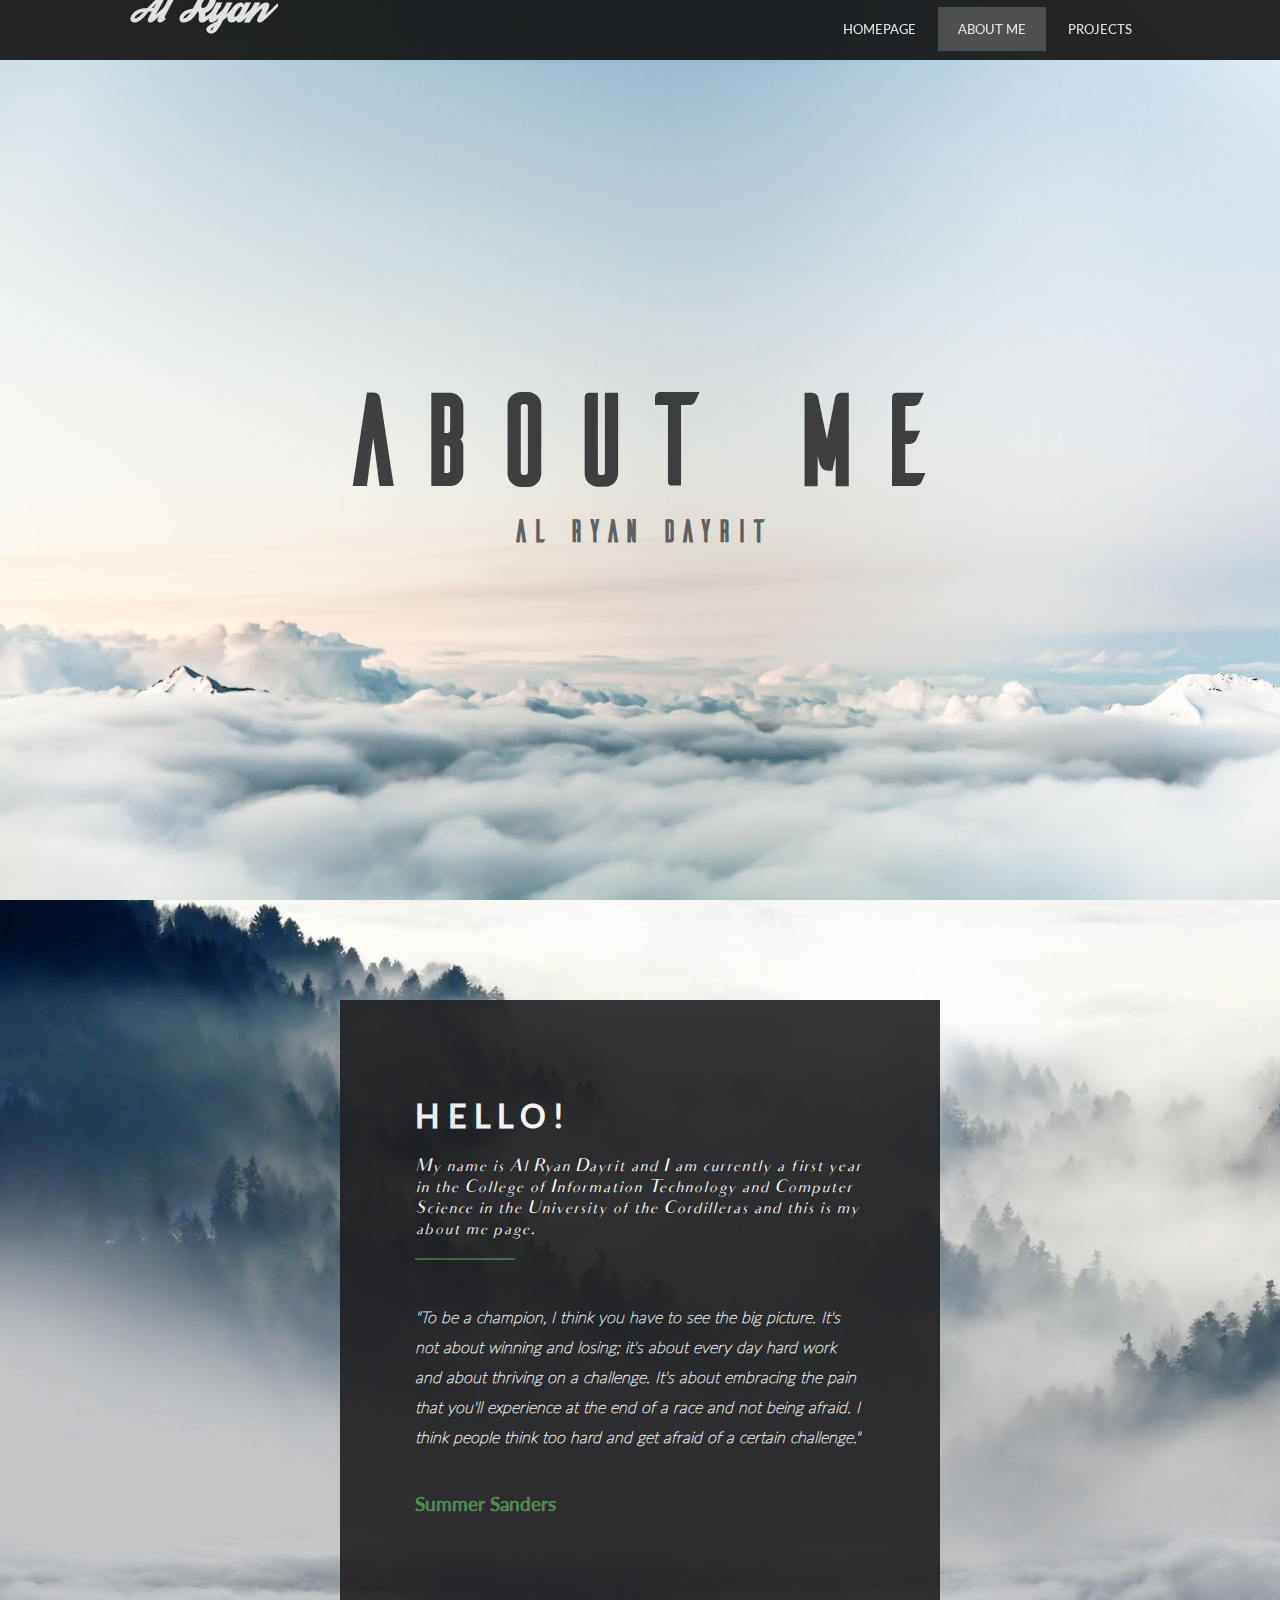
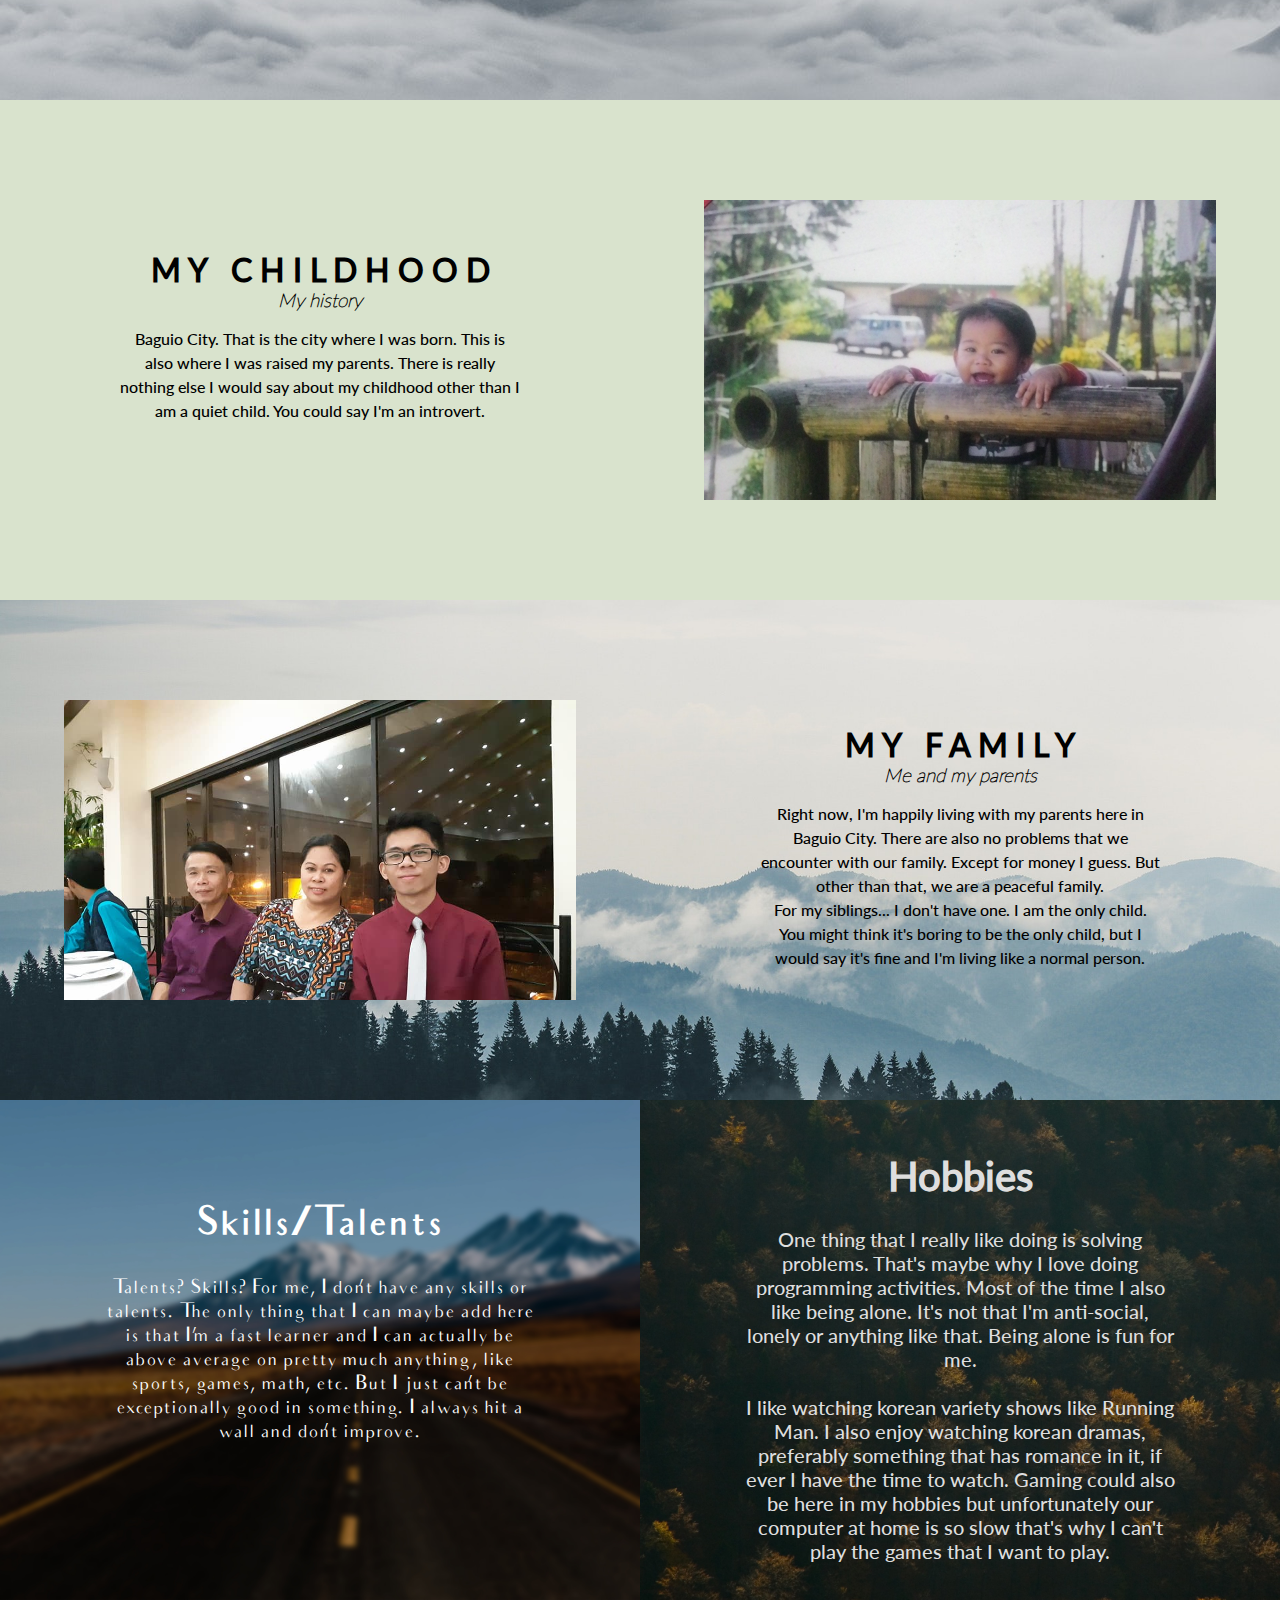
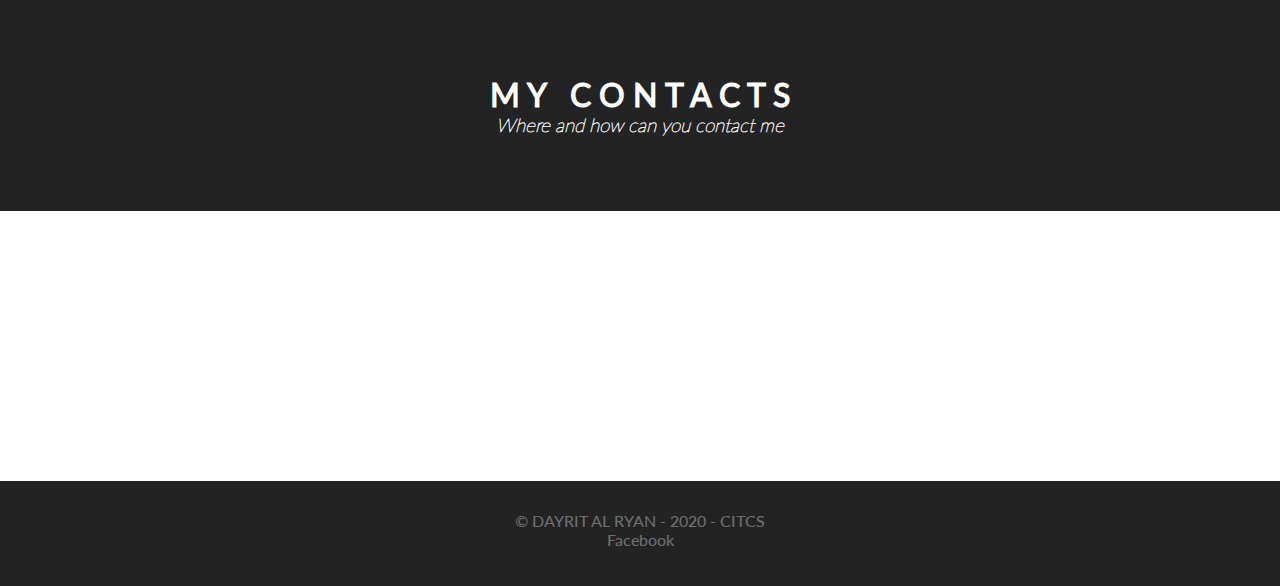
<file: about.html>
<!DOCTYPE html>
<html lang="en" dir="ltr">
  <head>
    <meta charset="utf-8">
    <title>Al Ryan | My Profile</title>
    <link rel="stylesheet" href="css/about.css">
    <script src="js/jquery-3.3.1.js"></script>
    <link rel="shortcut icon" type="image/x-icon" href="images/favicon.ico" />
  </head>
  <script type="text/javascript">
    $(window).scroll(function(){
      var wScroll = $(window).scrollTop();
      var imgPos = wScroll / 2 + 'px';
      $('.heading-bg').css('transform', 'translateY(' + imgPos + ')');
    });
  </script>
  <body>
    <div class="container">
      <div class="nav">
    		<div class="logo">
    			<h2>Al Ryan</h2>
    		</div>
    		<div class="nav-content">
    			<a href="projects.html">PROJECTS</a>
    			<div class="dropdown current">
            <button class="dropbtn" onclick="window.location.href='about.html'">ABOUT ME
    				</button>
    				<div class="dropdown-content">
    				  <a href="about.html">Background</a>
              <a href="documents\resume.pdf">Resume</a>
    				</div>
    			 </div>
    			<a href="index.html">HOMEPAGE</a>
    		</div>
      </div>
      <div class="heading-px">
        <div class="heading-bg"></div>
        <div class="heading">
          <h1><strong>About me</strong></h1>
          <h3>Al Ryan Dayrit</h3>
        </div>
      </div>

      <div class="info">
  	    <div class="info-text">
    			<h1>H E L L O !</h1>
    			<p>My name is Al Ryan Dayrit and I am currently a first year in the College of Information Technology and Computer Science in the University of the Cordilleras and this is my about me page.</p>
          <div class="line"></div>
          <h4 class="quote">"To be a champion, I think you have to see the big picture. It's not about winning and losing; it's about every day hard work and about thriving on a challenge. It's about embracing the pain that you'll experience at the end of a race and not being afraid. I think people think too hard and get afraid of a certain challenge."</h4>
          <h3>Summer Sanders</h3>
    		</div>
  	  </div>
      <div class="childhood cc">
        <div class="childpic cp"></div>
        <div class="childhood-heading ccon">
          <h1>M Y &nbsp; C H I L D H O O D</h1>
          <h3>My history</h3>
          <p>Baguio City. That is the city where I was born. This is also where I was raised my parents. There is really nothing else I would say about my childhood other than I am a quiet child. You could say I'm an introvert.</p>
        </div>
      </div>
      <div class="childhood fc">
        <div class="familypic fp"></div>
        <div class="childhood-heading fcon">
          <h1>M Y &nbsp; F A M I L Y</h1>
          <h3>Me and my parents</h3>
          <p>Right now, I'm happily living with my parents here in Baguio City. There are also no problems that we encounter with our family. Except for money I guess. But other than that, we are a peaceful family.<br>
          For my siblings... I don't have one. I am the only child. You might think it's boring to be the only child, but I would say it's fine and I'm living like a normal person. </p>
        </div>
      </div>
      <div class="others">
        <div class="left o">
          <h1>Skills/Talents</h1>
          <p>Talents? Skills? For me, I don't have any skills or talents. The only thing that I can maybe add here is that I'm a fast learner and I can actually be above average on pretty much anything, like sports, games, math, etc. But I just can't be exceptionally good in something. I always hit a wall and don't improve.</p>
        </div>
        <div class="right o">
          <h1>Hobbies</h1>
          <p>One thing that I really like doing is solving problems. That's maybe why I love doing programming activities. Most of the time I also like being alone. It's not that I'm anti-social, lonely or  anything like that. Being alone is fun for me. <br><br>
           I like watching korean variety shows like Running Man. I also enjoy watching korean dramas, preferably something that has romance in it, if ever I have the time to watch.
           Gaming could also be here in my hobbies but unfortunately our computer at home is so slow that's why I can't play the games that I want to play.</p>
        </div>
      </div>
      <div class="footer-heading">
        <h1>M Y &nbsp; C O N T A C T S</h1>
        <h3>Where and how can you contact me</h3>
      </div>
      <div class="footer">
        <h1>Al Ryan</h1>
        <ul>
          <li>Baguio, Philippines</li>
          <li>+639108177810</li>
          <li>alryandayrit@gmail.com</li>
        </ul>
      </div>
      <div class="copyright">
        <p>&copy; DAYRIT AL RYAN - 2020 - CITCS <br><a href="https://www.facebook.com/Haldroid">Facebook</a></p>

      </div>
    </div>
  </body>
</html>
</file>
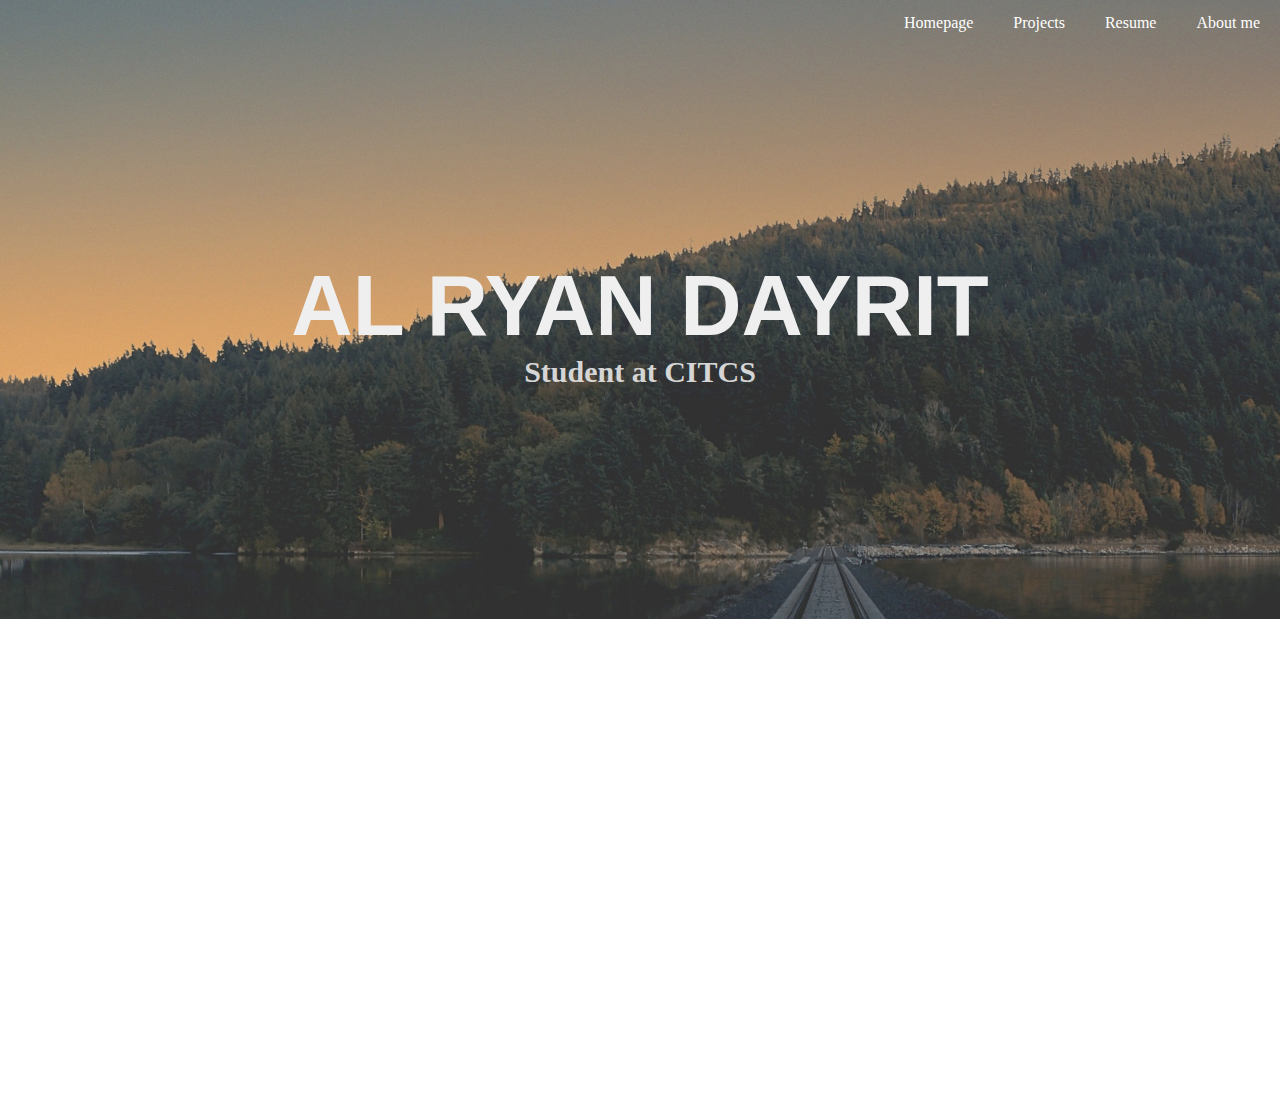
<file: prev.html>
<!DOCTYPE html>
<html lang="en" dir="ltr">
  <head>
    <meta charset="utf-8">
    <title>Al Ryan | My Profile</title>
  </head>
  <style media="screen">
    .heading{
      background-image: url("images/heading_bg3.jpg");
      background-size: cover;
      background-repeat: no-repeat;
      background-attachment: fixed;
      padding: 200px;
      color: #efefef;
    }
    .heading h1{
      text-align: center;
      vertical-align: middle;
      font-family: Arial;
      font-size: 85px;
      margin-bottom: 0;
    }
    .heading h3{
      text-align: center;
      vertical-align: middle;
      font-family: Sitka Heading;
      font-size: 30px;
      margin-top: 0;
      color: #d5d5d5;
    }
    .nav{
      //overflow: hidden;
      //position: fixed;
      width: 100%;

    }
    .nav a {
      float: right;
      display: block;
      color: white;
      text-align: center;
      padding: 14px 20px;
      text-decoration: none;
    }
    .nav a:hover {
      color: black;
      background-color: white;
    }
    .info{
      width: 100%;
      height: 500px;
      background-color: #white;
    }
    body{
      margin: 0;
      font-family: calibri;
    }
  </style>
  <body>
    <div class="container">
      <div class="nav">
        <a href="#">About me</a>
        <a href="#">Resume</a>
        <a href="#">Projects</a>
        <a href="#">Homepage</a>
      </div>
      <div class="heading">
        <h1><strong>AL RYAN DAYRIT</strong></h1>
        <h3>Student at CITCS</h3>
      </div>
      <div class="info">

      </div>
    </div>
  </body>
</html>
</file>
<file: css/about.css>
.heading-px{
  position: relative;
  height: 100vh;
  width: 100%;
  overflow: hidden;
  background-color: black;
}
.heading-bg{
  position: absolute;
  height: 100%;
  width: 100%;
  background-image: url("../images/info.jpeg");
  background-size: cover;
  background-repeat: no-repeat;
}
.heading{
  position: absolute;
  top: 30%;
  width: 100%;
  opacity: 0.8;
}
.heading h1{
  text-align: center;
  vertical-align: middle;
  font-family: Ailerons;
  font-size: 8em;
  margin-bottom: 0;
  color: #151516;
}
.heading h3{
  text-align: center;
  vertical-align: middle;
  font-family: Ailerons;
  font-size: 2em;
  margin-top: 0;
  color: #414145;
}
.nav{
  position: relative;
  //overflow: hidden;
  position: fixed;
  z-index: 2;
  height: 60px;
  width: 100%;
  background-color: rgba(15, 15, 15, 0.9);
}
.nav a {
  float: right;
  color: #E1E1E1;
  text-align: center;
  margin-top: 2px;
  margin-left: 2px;
  padding: 14px 20px;
  text-decoration: none;
  font-size: 0.8em;
  transition: 0.3s;
}
.nav a:hover, .dropdown:hover {
  background-color: rgba(255, 255, 255, 0.2);
}
.nav-content{
  margin-right: 10%;
  margin-top: 5px;
  margin-bottom: 60px;
  transition: all 1s;
}
.dropdown {
  float: right;
  overflow: hidden;
  margin-top: 2px;
  margin-left: 2px;
  transition: 0.3s;
}
.dropdown .dropbtn {
  font-size: 0.8em;
  border: none;
  outline: none;
  color: #E1E1E1;
  padding: 14px 20px;
  font-family: inherit;
  background-color: rgba(0, 0, 0, 0);
}
.dropdown-content {
  opacity:0;
  height: 0;
  overflow: hidden;
  position: absolute;
  background-image: url("../images/test2.jpeg");
  background-size: cover;
  background-repeat: no-repeat;
  min-width: 200px;
  box-shadow: 0px 8px 16px 0px rgba(0,0,0,0.2);
  transition: opacity 0.2s ease-out;
}
.dropdown-content a {
  float: none;
  font-size: 0.8em;
  color: white;
  margin: 5px;
  padding: 14px 20px;
  text-decoration: none;
  display: block;
  text-align: left;
}
.dropdown-content a:hover {
  background-color: #ddd;
  opacity: 0.9;
  color: black;
  padding-left: 32px;
}
.dropdown:hover .dropdown-content {
  opacity: 1;
  height: auto;
}
.logo{
  position: absolute;
  margin-left: 10%;
  float: left;
  color: #E1E1E1;
  font-family: Streetwear;
  font-size: 1.2em;
}
.logo h2{
  margin: 0;
  padding: 0;
}
.info{
  position: relative;
  margin: 0;
  min-height: 800px;
  background-image: url("../images/bg5.jpeg");
}
.test{
  height: 5000px;
  width: 100%;
}
body{
  margin: 0;
  font-family: Lato;
  color: #282A28;
}
.current{
  background-color: rgba(255, 255, 255, 0.2);
}
.info-text{
  left: 0;
  right: 0;
  position: absolute;
  color: white;
  background-color: #1E1E20;
  opacity: 0.9;
  width: 450px;
  height: 450px;
  margin: 100px auto;
  padding: 75px;
}
.info-text p{
  font-family: Audrey;
  font-size: 1.1em;
  font-style: italic;
}
.line{
  height: 2px;
  width: 100px;
  background-color: #396939;
}
.quote{
  font-family: Lato-hairline;
  font-style: italic;
  line-height: 30px;
  padding: 20px 0;
}
.info-text h3{
  color:#488448;
}
.childhood{
  position: relative;
  min-height: 500px;
  width: 100%;
  background-color: #D9E3CD;
}
.fc{
  background-image: url("../images/info2.jpg");
  background-size: cover;
  background-repeat: no-repeat;
}
.childpic, .familypic{
  height: 300px;
  margin: 100px 5%;
  width: 40%;
  background-size: cover;
  background-repeat: no-repeat;
}
.childpic{
  background-image: url("../images/childhood.jpg");
  float: right;
}
.familypic{
  background-image: url("../images/family.jpg");
  float: left;
}
.childhood-heading{
  width: 50%;
  text-align: center;
  color: black;
}
.ccon{
  padding: 150px 0;
  height: 200px;
  float: left;
}
.fcon{
  padding: 125px 0;
  height: 250px;
  float: right;
}
.footer-heading{
  background-color: #232323;
  text-align: center;
  width: 100%;
  padding-top: 75px;
  padding-bottom: 75px;
  color: white;
}
.childhood-heading h1, .footer-heading h1{
  font-family: Lato;
  margin: 0;
  padding: 0;
}
.childhood-heading h3, .footer-heading h3{
  margin: 0;
  padding: 0;
  font-family: Lato-hairline;
  font-style: italic;
}
.childhood-heading p{
  padding: 0 120px;
  line-height: 1.5;
}
.others{
  position: relative;
  height: 500px;
  width: 100%;
  background-color: gray;
  text-align: center;
}
.left{
  height: 350px;
  padding: 75px 8%;
  width: 34%;
  float: left;
  background-image: url("../images/bg3.jpg");
  background-size: cover;
  background-repeat: no-repeat;
  font-family: Audrey;
  font-size: 20px;
  color: white;
}
.right{
  height: 450px;
  padding: 25px 8%;
  width: 34%;
  color: #DEDEDE;
  float: right;
  background-image: url("../images/new.jpeg");
  background-size: cover;
  background-repeat: no-repeat;
  font-size: 20px;
}
.footer{
  position: relative;
  text-align: center;
  //padding: 20px 10%;
  height: 30vh;
  width: 100%;
  overflow: hidden;
  background-image: url("../images/test2.jpeg");
  background-size: cover;
  background-repeat: no-repeat;
  background-attachment: fixed;
}
.footer h1{
  color: white;
  font-family: Streetwear;
  font-size: 3em;
  margin-top: 0;
}
.footer li{
  margin: 0;
  color: white;
  list-style: none;
  padding-bottom: 5px;
}
.copyright{
  position: relative;
  height: 75px;
  width: 100%;
  padding-top: 30px;
  background-color: #232323;
}
.copyright p{
  margin: 0;
  text-align: center;
  color: #6d6d6d;
  font-family: Lato;
}
.copyright a{
  text-decoration: none;
  color:#6d6d6d;
  margin: 0;
}
.copyright a:hover{
  color: white;
}
@font-face{
  font-family: "Lato";
  src: url("../css/fonts/Lato-Medium.ttf");
}
@font-face{
  font-family: "Lato-Hairline";
  src: url("../css/fonts/Lato-Hairline.ttf");
}
@font-face{
  font-family: "Lato-Black";
  src: url("../css/fonts/Lato-Black.ttf");
}
@font-face{
  font-family: "Lato-Thin";
  src: url("../css/fonts/Lato-Thin.ttf");
}
@font-face{
  font-family: "Streetwear";
  src: url("../css/fonts/Streetwear.otf");
}
@font-face{
  font-family: "Ailerons";
  src: url("../css/fonts/Ailerons.otf");
}
@font-face{
  font-family: "Audrey";
  src: url("../css/fonts/Audrey-Normal.otf");
}
</file>
